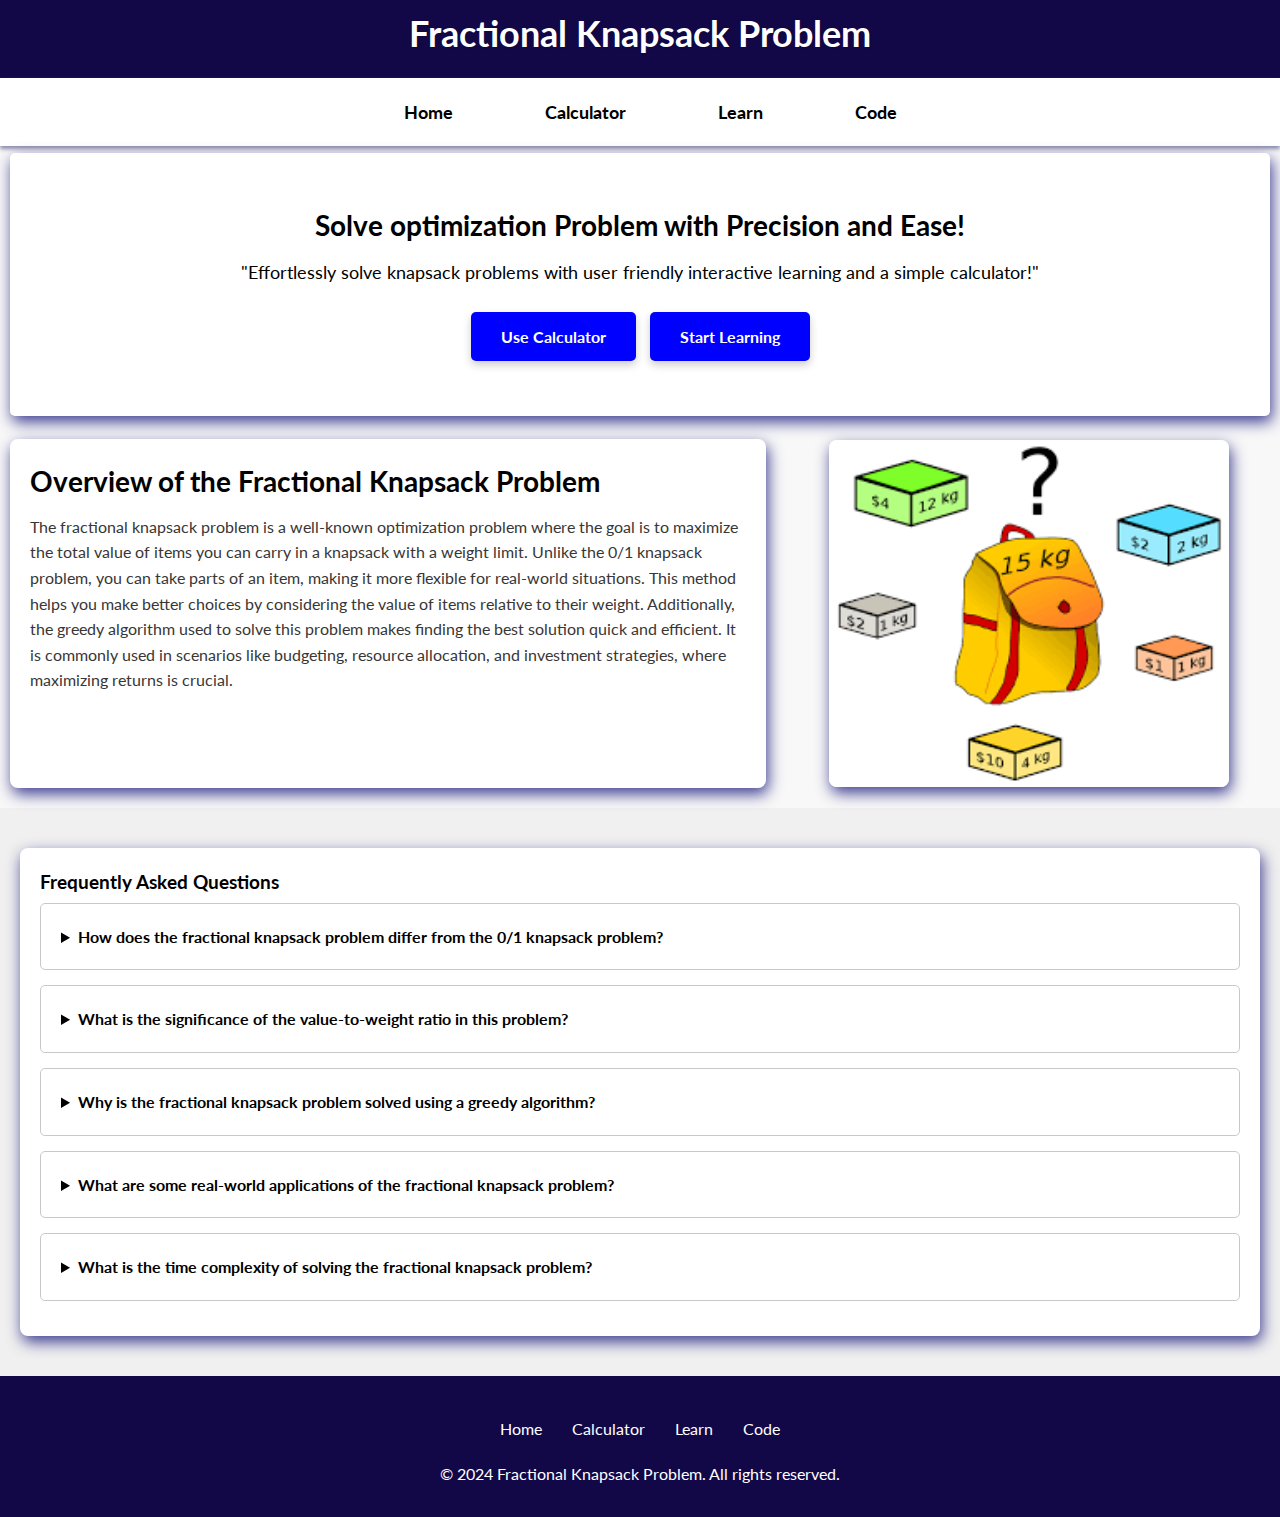
<file: Fractional-Knapsack/index.html>
<!DOCTYPE html>
<html lang="en">

<head>
    <meta charset="UTF-8">
    <meta name="viewport" content="width=device-width, initial-scale=1.0">
    <title>Fractional Knapsack Problem</title>
    <link href="https://fonts.googleapis.com/css2?family=Lato:wght@300;400;700&display=swap" rel="stylesheet">
    <link rel="stylesheet" href="css/index.css" />
</head>

<body>
    <div class="continer">

    </div>
    <section class="title-section" id="home">
        <h1>Fractional Knapsack Problem</h1>
    </section>

    <nav class="navbar">
        <ul class="nav-links">
            <li><a href="#home"><b>Home</b></a></li>
            <li><a href="calculator.html"><b>Calculator</b></a></li>
            <li><a href="learn.html"><b>Learn</b></a></li>
            <li><a href="code.html"><b>Code</b></a></li>
        </ul>
    </nav>

   

    <section class="hero-section">
        <h2>Solve optimization Problem with Precision and Ease!</h2>
        <p>"Effortlessly solve knapsack problems with user friendly interactive learning and a simple calculator!"</p>
        <button class="cta-button" onclick="window.location.href='calculator.html'">Use Calculator</button>
        <button class="cta-button" onclick="window.location.href='learn.html'">Start Learning</button>
    </section>
<section class="info-section">
        <div class="info-container">
            <h2>Overview of the Fractional Knapsack Problem</h2>
            <p>The fractional knapsack problem is a well-known optimization problem where the goal is to maximize the total value of items you can carry in a knapsack with a weight limit. Unlike the 0/1 knapsack problem, you can take parts of an item, making it more flexible for real-world situations. This method helps you make better choices by considering the value of items relative to their weight. Additionally, the greedy algorithm used to solve this problem makes finding the best solution quick and efficient. It is commonly used in scenarios like budgeting, resource allocation, and investment strategies, where maximizing returns is crucial.</p>
        </div>
        <div class="visuals">
            <img src="src/ksp.png" alt="Value-to-Weight Ratio Chart">
        </div>
    </section>

    <section class="faq-section">
        <div class="faq-container">
            <h3>Frequently Asked Questions</h3>
            
            <div class="faq-item">
                <details>
                    <summary>How does the fractional knapsack problem differ from the 0/1 knapsack problem?</summary>
                    <p>The main difference is that in the fractional knapsack problem, you can take fractions of an item, while in the 0/1 knapsack problem, you must take the whole item or leave it.</p>
                </details>
            </div>
            <div class="faq-item">
                <details>
                    <summary>What is the significance of the value-to-weight ratio in this problem?</summary>
                    <p>The value-to-weight ratio helps determine which items to include in the knapsack to maximize value without exceeding the weight limit.</p>
                </details>
            </div>
            <div class="faq-item">
                <details>
                    <summary>Why is the fractional knapsack problem solved using a greedy algorithm?</summary>
                    <p>The greedy algorithm is used because it allows for an efficient solution by always picking the item with the highest value-to-weight ratio first.</p>
                </details>
            </div>
            <div class="faq-item">
                <details>
                    <summary>What are some real-world applications of the fractional knapsack problem?</summary>
                    <p>The Knapsack Problem has several real-life applications, including:</p>
                    <ul>
                        <li><strong>Resource Allocation:</strong> Optimizing the allocation of limited resources (such as bandwidth, CPU time, or memory) to achieve the maximum benefit.</li>
                        <li><strong>Investment Planning:</strong> Selecting the best combination of investment options to maximize returns without exceeding a budget or risk limit.</li>
                        <li><strong>Load Planning:</strong> In logistics, packing items into containers or vehicles while optimizing the                        <li><strong>Load Planning:</strong> In logistics, packing items into containers or vehicles while optimizing the total value of the items that can be transported.</li>
                        <li><strong>Knapsack in Cryptography:</strong> Solving certain types of cryptographic problems related to protecting information through optimization techniques.</li>
                        <li><strong>Knapsack in Economics:</strong> Used in budgeting and cost management to optimize the use of financial resources across various investments or projects.</li>
                    </ul>
                </details>
            </div>
            <div class="faq-item">
                <details>
                    <summary>What is the time complexity of solving the fractional knapsack problem?</summary>
<p>The time complexity is O(n log n) due to the sorting step required to arrange items based on their value-to-weight ratio before selecting them for the knapsack.</p>
                </details>
            </div>
        </div>
    </section>

    <footer>
        <ul class="footer-links">
            <li><a href="#home">Home</a></li>
            <li><a href="calculator.html">Calculator</a></li>
            <li><a href="learn.html">Learn</a></li>
            <li><a href="code.html">Code</a></li>
        </ul>
        <p>&copy; 2024 Fractional Knapsack Problem. All rights reserved.</p>
    </footer>

    <script>
        document.getElementById("read-more").addEventListener("click", function () {
            var moreText = document.getElementById("more-text");
            var initialText = document.getElementById("initial-text");

            if (moreText.style.display === "none") {
                moreText.style.display = "block";
                this.innerHTML = "Read Less";
            } else {
                moreText.style.display = "none";
                this.innerHTML = "Read More...";
            }
        });
    </script>
 </div>
</body>

</html>
</file>
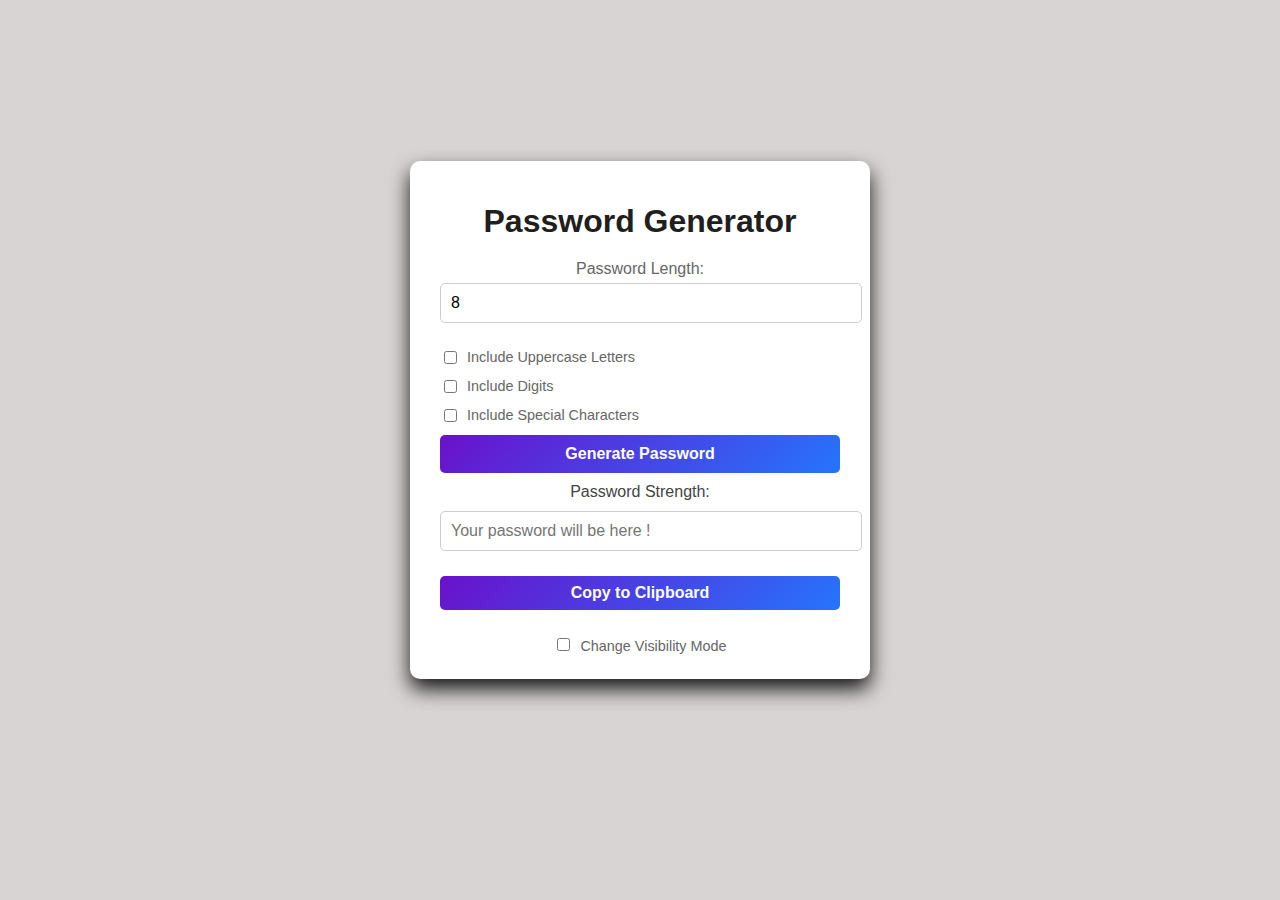
<file: Generator-Password/index.html>
<!DOCTYPE html>
<html lang="en">
<head>
    <meta charset="UTF-8">
    <meta name="viewport" content="width=device-width, initial-scale=1.0">
    <title>Password Generator</title>
    <link rel="stylesheet" href="styles.css">
</head>
<body>
    <div class="container">
        <h1>Password Generator</h1>
        <label for="length">Password Length:</label>
        <input type="number" id="length" min="4" max="32" value="8" required>

        <div class="checkbox-group">
            <label>
                <input type="checkbox" id="uppercase"> Include Uppercase Letters
            </label>
            <label>
                <input type="checkbox" id="digits"> Include Digits
            </label>
            <label>
                <input type="checkbox" id="special"> Include Special Characters
            </label>
        </div>

        <button id="generate">Generate Password</button>

        <div class="result">
            <p id="strength">Password Strength:</p>
            <input type="text" id="password" placeholder="Your password will be here !" readonly>
            <button id="copy">Copy to Clipboard</button>
        </div>

        <div class="dark-mode-toggle">
            <label>
                <input type="checkbox" id="darkMode">Change Visibility Mode
            </label>
        </div>
    </div>
    <script src="pass_script.js">
        
    </script>
</body>
</html>
</file>
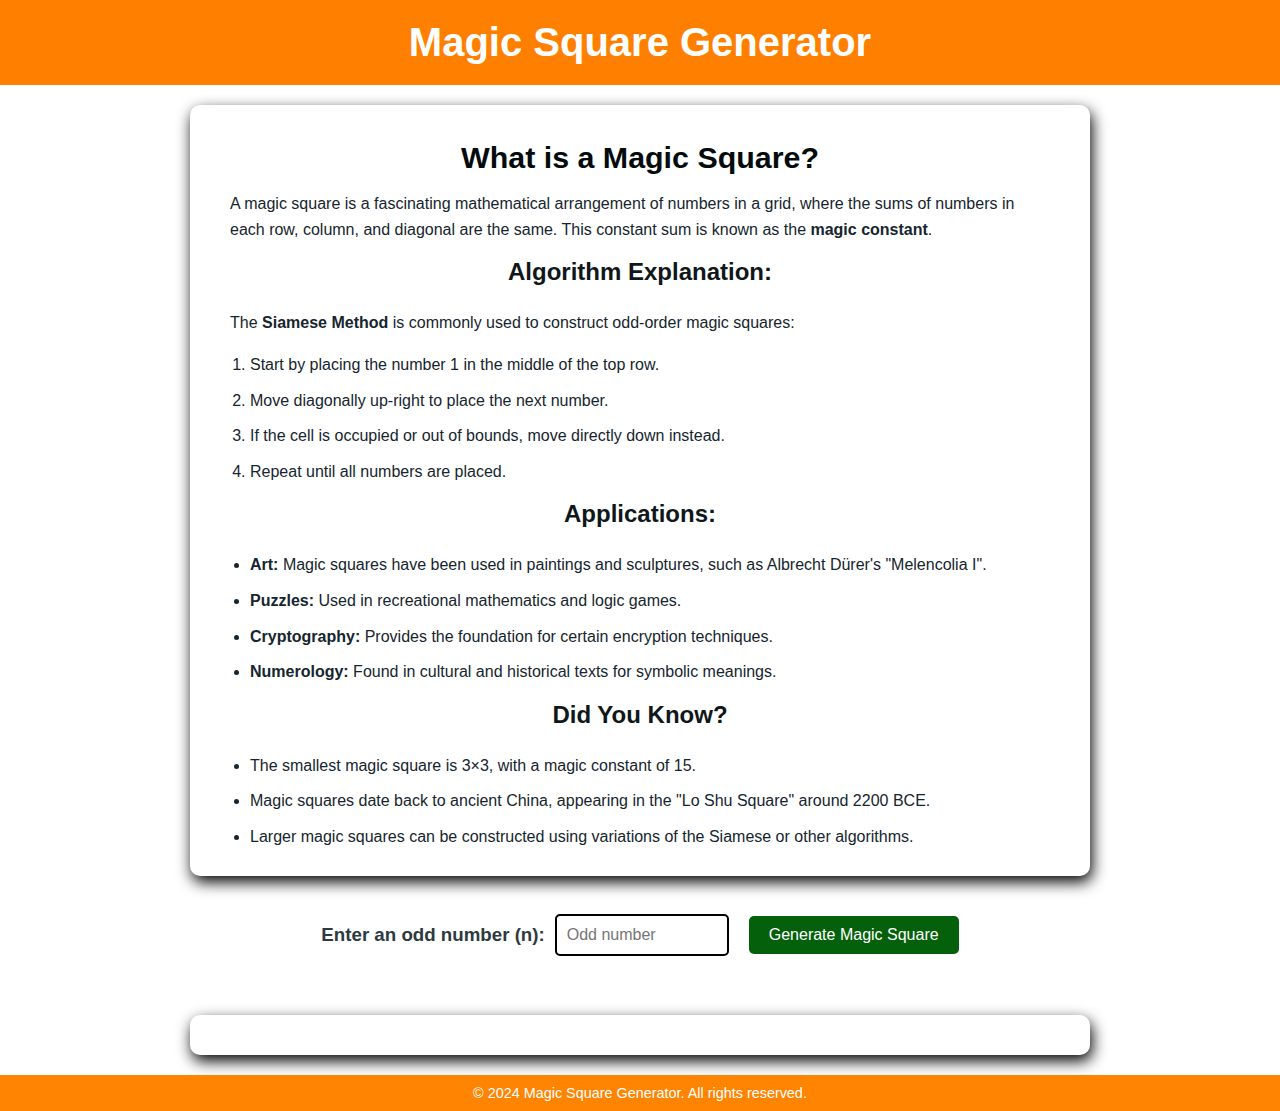
<file: Magic-Square-Generator/index.html>
<!DOCTYPE html>
<html lang="en">
<head>
    <meta charset="UTF-8">
    <meta name="viewport" content="width=device-width, initial-scale=1.0">
    <title>Magic Square Generator</title>
    <link rel="stylesheet" href="styles.css">
</head>
<body>
    <header>
        <h1>Magic Square Generator</h1>
    </header>

    <main>
        <section id="info">
            <h2>What is a Magic Square?</h2>
            <p>
                A magic square is a fascinating mathematical arrangement of numbers in a grid, where the sums of numbers in 
                each row, column, and diagonal are the same. This constant sum is known as the <strong>magic constant</strong>.
            </p>
            
            <h3>Algorithm Explanation:</h3>
            <p>
                The <strong>Siamese Method</strong> is commonly used to construct odd-order magic squares:
                <ol>
                    <li>Start by placing the number 1 in the middle of the top row.</li>
                    <li>Move diagonally up-right to place the next number.</li>
                    <li>If the cell is occupied or out of bounds, move directly down instead.</li>
                    <li>Repeat until all numbers are placed.</li>
                </ol>
            </p>

            <h3>Applications:</h3>
            <ul>
                <li><strong>Art:</strong> Magic squares have been used in paintings and sculptures, such as Albrecht Dürer's "Melencolia I".</li>
                <li><strong>Puzzles:</strong> Used in recreational mathematics and logic games.</li>
                <li><strong>Cryptography:</strong> Provides the foundation for certain encryption techniques.</li>
                <li><strong>Numerology:</strong> Found in cultural and historical texts for symbolic meanings.</li>
            </ul>

            <h3>Did You Know?</h3>
            <ul>
                <li>The smallest magic square is 3×3, with a magic constant of 15.</li>
                <li>Magic squares date back to ancient China, appearing in the "Lo Shu Square" around 2200 BCE.</li>
                <li>Larger magic squares can be constructed using variations of the Siamese or other algorithms.</li>
            </ul>
        </section>

        <section id="input-section">
            <label for="size"><h3>Enter an odd number (n): </h3></label>
            <input type="number" id="size" min="1" step="2" placeholder="Odd number"/><br>
            <button onclick="generateMagicSquare()">Generate Magic Square</button>
        </section>

        <div id="magic-constant-container"></div>
        <div id="magic-square-container"></div>
        <div id="step-by-step"></div>
    </main>

    <footer>
        <p>&copy; 2024 Magic Square Generator. All rights reserved.</p>
    </footer>

    <script src="script.js"></script>
</body>
</html>
</file>
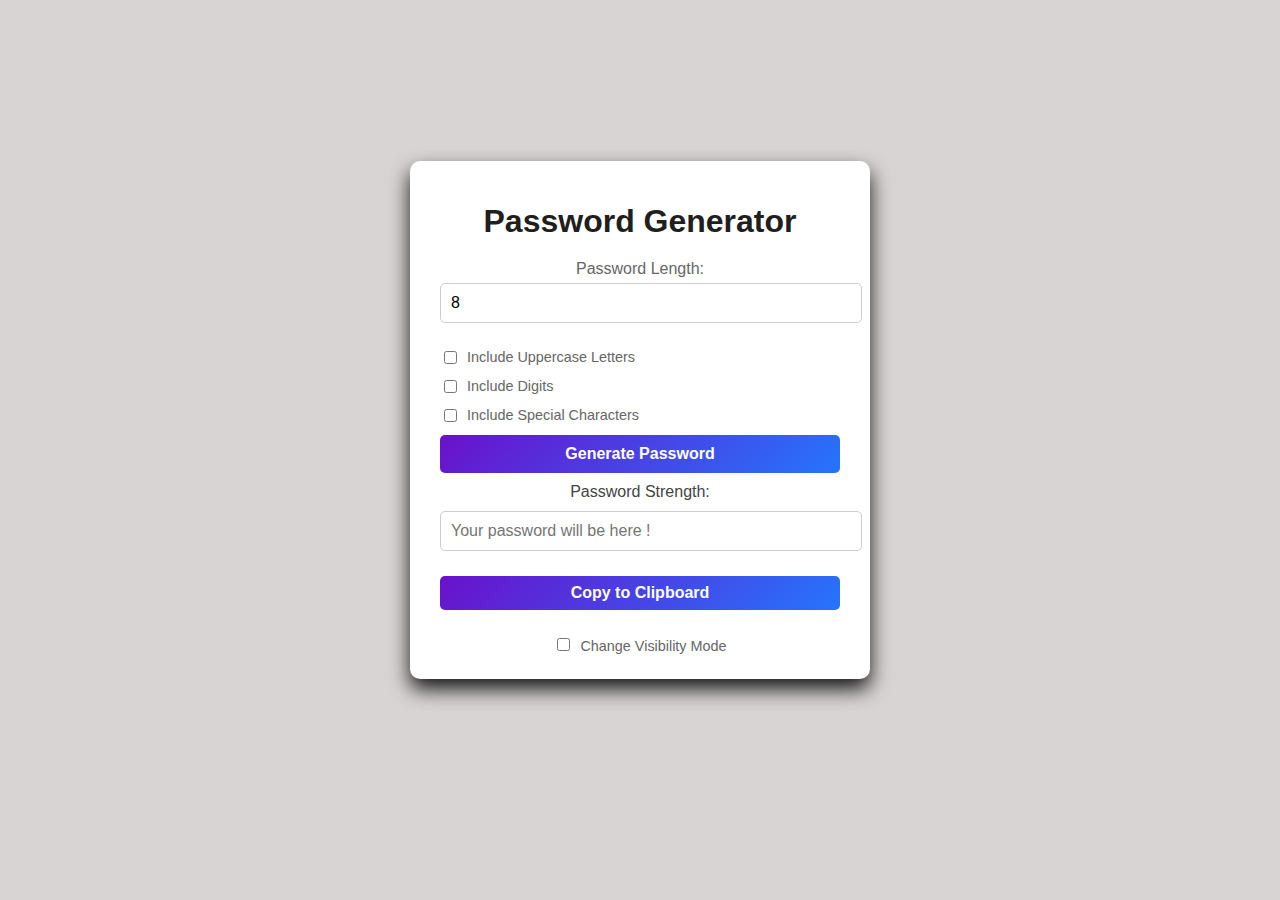
<file: password-generator/index.html>
<!DOCTYPE html>
<html lang="en">
<head>
    <meta charset="UTF-8">
    <meta name="viewport" content="width=device-width, initial-scale=1.0">
    <title>Password Generator</title>
    <link rel="stylesheet" href="style.css">
</head>
<body>
    <div class="container">
        <h1>Password Generator</h1>
        <label for="length">Password Length:</label>
        <input type="number" id="length" min="4" max="32" value="8" required>

        <div class="checkbox-group">
            <label>
                <input type="checkbox" id="uppercase"> Include Uppercase Letters
            </label>
            <label>
                <input type="checkbox" id="digits"> Include Digits
            </label>
            <label>
                <input type="checkbox" id="special"> Include Special Characters
            </label>
        </div>

        <button id="generate">Generate Password</button>

        <div class="result">
            <p id="strength">Password Strength:</p>
            <input type="text" id="password" placeholder="Your password will be here !" readonly>
            <button id="copy">Copy to Clipboard</button>
        </div>

        <div class="dark-mode-toggle">
            <label>
                <input type="checkbox" id="darkMode">Change Visibility Mode
            </label>
        </div>
    </div>
    <script src="script.js">
        
    </script>
</body>
</html>
</file>
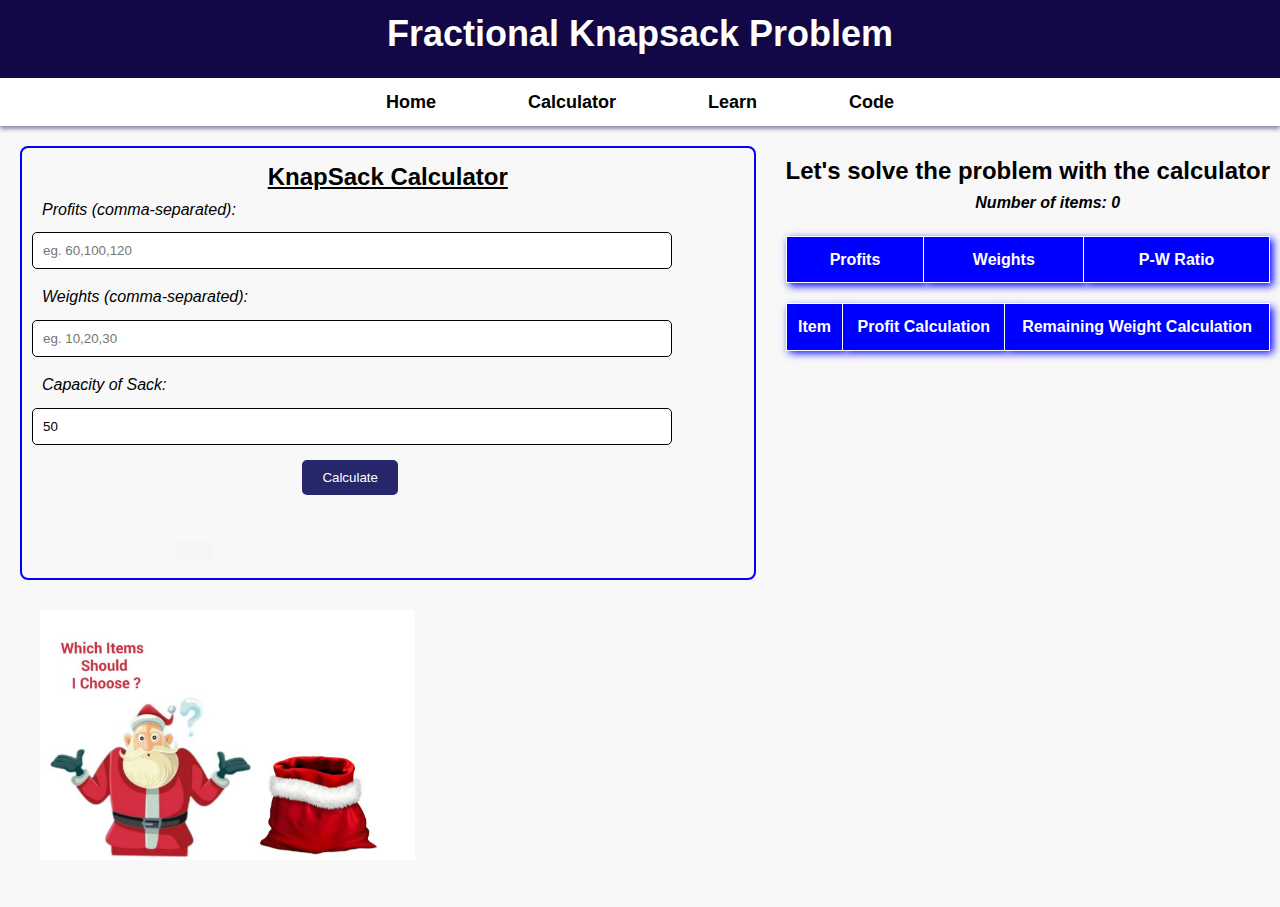
<file: Fractional-Knapsack/calculator.html>
<!DOCTYPE html>
<html lang="en">

<head>
  <meta charset="UTF-8">
  <meta name="viewport" content="width=device-width, initial-scale=1.0">
  <title>KnapSack Calculator</title>
  <link rel="stylesheet" href="css/calculator.css" />
</head>

<body>

  <section class="title-section" id="home">
    <h1>Fractional Knapsack Problem</h1>
  </section>

  <nav class="navbar">
    <ul class="nav-links">
      <li><a href="index.html"><b>Home</b></a></li>
      <li><a href="calculator.html"><b>Calculator</b></a></li>
      <li><a href="learn.html"><b>Learn</b></a></li>
      <li><a href="code.html"><b>Code</b></a></li>
    </ul>
  </nav>
<div class="main">
  <div class="centered">
    <div class="container">
      <h2>KnapSack Calculator</h2>
      <div class="input-section">

        <label for="values">Profits (comma-separated):</label>
        <input class="input" type="text" id="values" placeholder="eg. 60,100,120"><br>
        <label for="weights">Weights (comma-separated):</label>
        <input class="input" type="text" id="weights" placeholder="eg. 10,20,30"><br>
        <label for="capacity">Capacity of Sack:</label>
        <input class="input" type="number" id="capacity" placeholder="eg. 50" value="50"><br>
        <button id="calculate">Calculate</button>
      </div><br>
      <p id="result"><b></b></p>
    </div>
  </div>
  

  <div class="split right" style="overflow:scroll; height:100%;">
    <div class="a">
      <h2><b>Let's solve the problem with the calculator</b></h2>
      <center><p id="itemCount"><b><i>Number of items: 0</i></b></p></center>
      <table id="resultTable">
        <thead>
          <tr>
            <th>Profits</th>
            <th>Weights</th>
            <th>P-W Ratio</th>
          </tr>
        </thead>
        <tbody>

        </tbody>
      </table>
      <p id="ratioContainer"></p>
      <table id="detailedTable">
        <thead>
          <tr>
            <th>Item</th>
            <th>Profit Calculation</th>
            <th>Remaining Weight Calculation</th>
          </tr>
        </thead>

        <tbody>
          
        </tbody>
      </table>

    </div>

  </div>
  
</div>
  <div class="sack-container">
    <div class="sack">
     
    </div>
    <img src="src/ss.jpg" alt="Image">
  </div>

  


  <script src="js/script.js"></script>
  
</body>

</html>
</file>
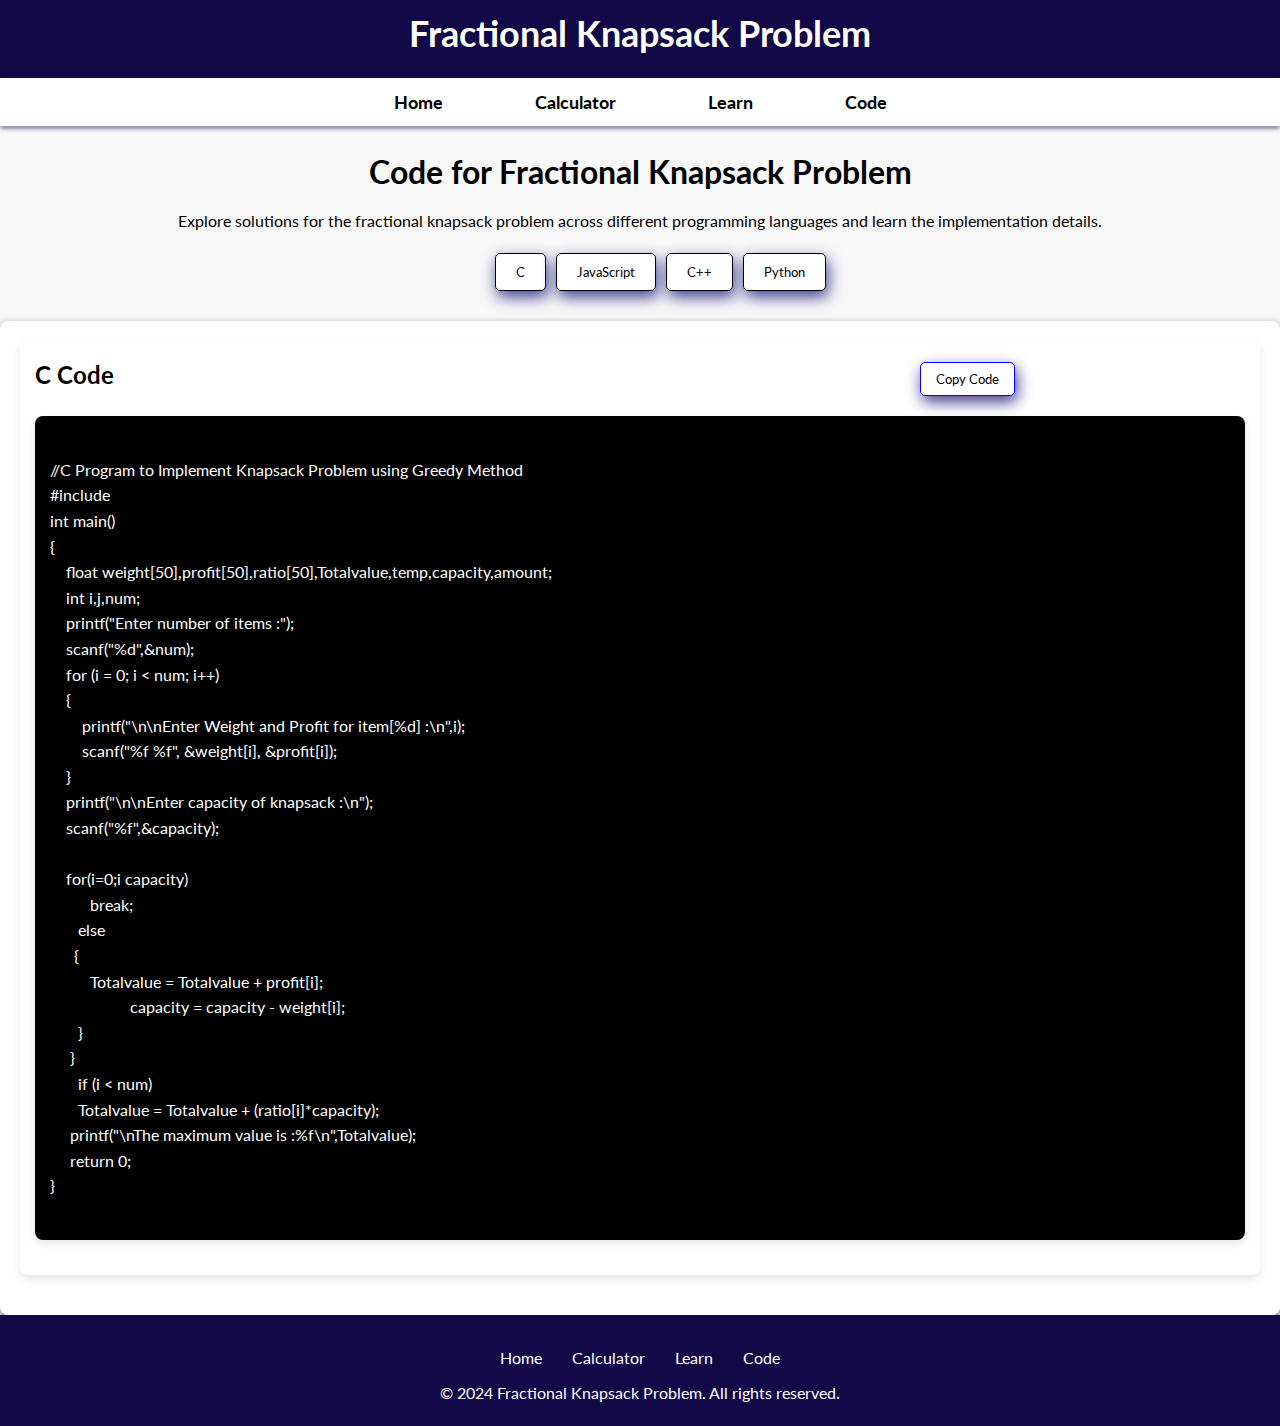
<file: Fractional-Knapsack/code.html>
<!DOCTYPE html>
<html lang="en">

<head>
    <meta charset="UTF-8">
    <meta name="viewport" content="width=device-width, initial-scale=1.0">
    <title>Fractional Knapsack Problem</title>
    <link href="https://fonts.googleapis.com/css2?family=Lato:wght@300;400;700&display=swap" rel="stylesheet">
    <link rel="stylesheet" href="css/code.css">
    </head>
    <body>
    </div>
    <section class="title-section" id="home">
        <h1>Fractional Knapsack Problem</h1>
    </section>
    

    <nav class="navbar">
        <ul class="nav-links">
            <li><a href="index.html"><b>Home</b></a></li>
            <li><a href="calculator.html"><b>Calculator</b></a></li>
            <li><a href="learn.html"><b>Learn</b></a></li>
            <li><a href="#code"><b>Code</b></a></li>
        </ul>
    </nav>

    <div class="header">
        <h1>Code for Fractional Knapsack Problem</h1>
        <p>Explore solutions for the fractional knapsack problem across different programming languages and learn the implementation details.</p>
    </div>

    <section class="language-select">
        <button onclick="showCode('c')">C</button>
        <button onclick="showCode('js')">JavaScript</button>
        <button onclick="showCode('cpp')">C++</button>
        <button onclick="showCode('py')">Python</button>
    </section>

    <div id="c" class="code-container">
        <div class="code-box">
            <h2>C Code 
            <button class="copy-btn" onclick="copyCode('c-code')">Copy Code</button></h2>
            <pre><code id="c-code" class="language-c">
//C Program to Implement Knapsack Problem using Greedy Method
#include<stdio.h>
int main()
{
    float weight[50],profit[50],ratio[50],Totalvalue,temp,capacity,amount;
    int i,j,num;
    printf("Enter number of items :");
    scanf("%d",&num);   
    for (i = 0; i < num; i++)
    {
        printf("\n\nEnter Weight and Profit for item[%d] :\n",i);
        scanf("%f %f", &weight[i], &profit[i]);
    } 
    printf("\n\nEnter capacity of knapsack :\n");
    scanf("%f",&capacity);
     
    for(i=0;i<num;i++)
        ratio[i]=profit[i]/weight[i];
         
    for (i = 0; i < num; i++) 
    {
	for (j = i + 1; j < num; j++) 
    {
		if (ratio[i] < ratio[j]) 
        {
            temp = ratio[j];
            ratio[j] = ratio[i];
            ratio[i] = temp;
 
            temp = weight[j];
            weight[j] = weight[i];
            weight[i] = temp;
 
            temp = profit[j];
            profit[j] = profit[i];
            profit[i] = temp;
        }
	}
	}
    
     printf("\nKnapsack Problem using Greedy Method :\n");
     for (i = 0; i < num; i++) 
     {
      if (weight[i] > capacity)
          break;
       else 
      {
          Totalvalue = Totalvalue + profit[i];
                    capacity = capacity - weight[i];
       }
     } 
       if (i < num)
       Totalvalue = Totalvalue + (ratio[i]*capacity);
     printf("\nThe maximum value is :%f\n",Totalvalue);     
     return 0;
}
            </code></pre>
        </div>
    </div>

    <div id="js" class="code-container">
        <div class="code-box">
            <h2>JavaScript Code <button class="copy-btn" onclick="copyCode('js-code')">Copy Code</button></h2>
            <pre><code id="js-code" class="language-javascript">
function knapsack(weights, values, capacity) {
let n = weights.length;
let dp = Array(n+1).fill().map(() => Array(capacity+1).fill(0));

for (let i = 0; i <= n; i++) {
    for (let w = 0; w <= capacity; w++) {
        if (i == 0 || w == 0) {
            dp[i][w] = 0;
        } else if (weights[i-1] <= w) {
            dp[i][w] = Math.max(values[i-1] + dp[i-1][w - weights[i-1]], dp[i-1][w]);
        } else {
            dp[i][w] = dp[i-1][w];
        }
    }
}

return dp[n][capacity];
}

let weights = [1, 2, 3, 8, 7, 4];
let values = [20, 5, 10, 40, 15, 25];
let capacity = 10;
console.log(knapsack(weights, values, capacity));
            </code></pre>
        </div>
    </div>

    <div id="cpp" class="code-container">
        <div class="code-box">
            <h2>C++ Code <button class="copy-btn" onclick="copyCode('cpp-code')">Copy Code</button></h2>
            <pre><code id="cpp-code" class="language-cpp">
                // C++ program to solve fractional 
                // Knapsack Problem 
                #include <bits/stdc++.h> 
                
                using namespace std; 
                
                // Structure for an item which stores 
                // weight & corresponding value of Item 
                struct Item { 
                    int value, weight; 
                
                    // Constructor 
                    Item(int value, int weight) 
                        : value(value), weight(weight) 
                    { 
                    } 
                }; 
                
                // Comparison function to sort Item 
                // according to val/weight ratio 
                bool cmp(struct Item a, struct Item b) 
                { 
                    double r1 = (double)a.value / a.weight; 
                    double r2 = (double)b.value / b.weight; 
                    return r1 > r2; 
                } 
                
                // Main greedy function to solve problem 
                double fractionalKnapsack(struct Item arr[], 
                                        int N, int size) 
                { 
                    // Sort Item on basis of ratio 
                    sort(arr, arr + size, cmp); 
                
                    // Current weight in knapsack 
                    int curWeight = 0; 
                
                    // Result (value in Knapsack) 
                    double finalvalue = 0.0; 
                
                    // Looping through all Items 
                    for (int i = 0; i < size; i++) { 
                
                        // If adding Item won't overflow, 
                        // add it completely 
                        if (curWeight + arr[i].weight <= N) { 
                            curWeight += arr[i].weight; 
                            finalvalue += arr[i].value; 
                        } 
                
                        // If we can't add current Item, 
                        // add fractional part of it 
                        else { 
                            int remain = N - curWeight; 
                            finalvalue += arr[i].value 
                                        * ((double)remain 
                                            / arr[i].weight); 
                
                            break; 
                        } 
                    } 
                
                    // Returning final value 
                    return finalvalue; 
                } 
                
                // Driver Code 
                int main() 
                { 
                    // Weight of knapsack 
                    int N = 60; 
                
                    // Given weights and values as a pairs 
                    Item arr[] = { { 100, 10 }, 
                                { 280, 40 }, 
                                { 120, 20 }, 
                                { 120, 24 } }; 
                
                    int size = sizeof(arr) / sizeof(arr[0]); 
                
                    // Function Call 
                    cout << "Maximum profit earned = "
                        << fractionalKnapsack(arr, N, size); 
                    return 0; 
                }
                
            </code></pre>
        </div>
    </div>


    <div id="py" class="code-container">
        <div class="code-box">
            <h2>Python Code 
            <button class="copy-btn" onclick="copyCode('py-code')">Copy Code</button></h2>
            <pre><code id="py-code" class="language-py">
                class Item:
    def __init__(self, value, weight):
        self.value = value
        self.weight = weight
        self.ratio = value / weight  # Value-to-weight ratio

def fractional_knapsack(capacity, items):
    # Sort items by value-to-weight ratio in descending order
    items.sort(key=lambda x: x.ratio, reverse=True)

    total_value = 0.0  # Total value accumulated in the knapsack

    for item in items:
        if capacity <= 0:  # If the knapsack is full, break out of the loop
            break

        if item.weight <= capacity:
            # If the item can be fully added to the knapsack
            total_value += item.value
            capacity -= item.weight
        else:
            # If the item can't be fully added, take the fraction
            total_value += item.ratio * capacity
            capacity = 0  # The knapsack is now full

    return total_value

# Example usage
if __name__ == "__main__":
    # Define the items (value, weight)
    items = [Item(60, 10), Item(100, 20), Item(120, 30)]
    capacity = 50  # Maximum weight capacity of the knapsack

    max_value = fractional_knapsack(capacity, items)
    print(f"Maximum value in the knapsack: {max_value}")
            </code></pre>
        </div>
    </div>

</div>

<script>
    
    function showCode(language) {
        const containers = document.querySelectorAll('.code-container');
        containers.forEach(function(container) {
            container.style.display = 'none';
        });
        document.getElementById(language).style.display = 'block';
    }

    window.onload = function() {
        showCode('c');
    };

    function copyCode(id) {
        var codeElement = document.getElementById(id).textContent;
        navigator.clipboard.writeText(codeElement).then(function() {
            alert('Code copied to clipboard!');
        }).catch(function(err) {
            alert('Failed to copy code: ', err);
        });
    }
</script>

    <footer>
        <ul class="footer-links">
            <li><a href="index.html">Home</a></li>
            <li><a href="calculator.html">Calculator</a></li>
            <li><a href="learn.html">Learn</a></li>
            <li><a href="#code">Code</a></li>
        </ul>
        <p>&copy; 2024 Fractional Knapsack Problem. All rights reserved.</p>
    </footer>

    </body>
    </html>
</file>
<file: Fractional-Knapsack/css/index.css>
* {
    margin: 0;
    padding: 0;
    box-sizing: border-box;
    font-family: 'Lato', sans-serif;
}

body {
    background-color: #f8f8f8;
    line-height: 1.6;
}

.title-section {
    text-align: center;
    color: azure;
    background-color: rgb(18, 8, 72);
    padding: 5px 0;
}

.title-section h1 {
    font-size: 36px;
    margin-bottom: 10px;
    color: rgb(255, 255, 255);
    text-shadow: 1px 1px 2px rgba(0, 0, 0, 0.15);
   
}

.navbar {
    display: flex;
    justify-content: center;
    padding: 10px 0;
    box-shadow: 0px 3px 4px rgb(139, 139, 172);
    background-color: white;
}

.nav-links {
    list-style: none;
    display: flex;
    justify-content: center;
    align-items: center;
}

.nav-links li {
    margin: 0 30px;
    position: relative;
}

.nav-links a {
    text-decoration: none;
    color: black;
    font-size: 18px;
    padding: 8px 16px;
    position: relative;
    z-index: 1;
}

.nav-links a::after {
    content: '';
    position: absolute;
    bottom: -1px;
    left: 0;
    width: 0;
    height: 3px;
    background-color: blue;
    transition: width 0.6s ease;
    z-index: -1;
}

.nav-links a:hover::after {
    width: 100%;
}

.hero-section {
    margin:3px 10px 3px 10px;
    margin-top: 7px;
    text-align: center;
    padding: 50px 20px;
    background: white;
    box-shadow: 2px 6px 15px rgb(62, 62, 145);
    border-radius: 5px;
    
}

.hero-section h2 {
    font-size: 28px;
    margin-bottom: 10px;
}

.hero-section p {
    font-size: 18px;
    margin-bottom: 20px;
}

.cta-button {
    background-color: blue;
    color: white;
    padding: 15px 30px;
    border: none;
    border-radius: 5px;
    cursor: pointer;
    margin: 5px;
    transition: background-color 0.3s, transform 0.2s, color 0.3s;
    font-size: 16px;
    font-weight: bold;
    box-shadow: 0 4px 8px rgba(0, 0, 0, 0.2);
}

.cta-button:hover {
    background-color: rgb(85, 206, 81);
    color: beige;
    transform: translateY(-3px);
}
.info-section {
    display: flex;
    justify-content: space-between;
    padding: 20px 10px;

}

.info-container {
    width: 60%;
    background: white;
    padding: 20px;
    border-radius: 8px;
    box-shadow: 2px 6px 15px rgb(62, 62, 145);
}
.info-container h2 {
    font-size: 28px;
    font-weight: bold;
    color: #020202;
    margin-bottom: 10px;
}

.info-container p {
    font-size: 16px;
    line-height: 1.6;
    color: #383636;
}

.visuals {
    width: 35%;
    display: flex;
    flex-direction: column;
    align-items: flex-start;
}

.visuals img {

    width: 100%;
    max-width: 400px;
    margin: 1px 0;
    border-radius: 8px;
    box-shadow: 2px 6px 15px rgb(62, 62, 145);
}
.faq-section {
    padding: 40px 20px;
    background-color: rgb(240, 240, 240);
}

.faq-container {
    background: white;
    padding: 20px;
    border-radius: 8px;
    box-shadow: 2px 6px 15px rgb(62, 62, 145);
    max-width: 1800px;
    margin-top: none;
}

.faq-item {
    margin-bottom: 15px;
}

details {
    border: 1px solid rgb(200, 200, 200);
    border-radius: 5px;
    padding: 10px;
    transition: background-color 0.3s ease;
}

summary {
    cursor: pointer;
    font-weight: bold;
    padding: 10px;
    outline: none;
}

summary:hover {
    background-color: rgb(230, 230, 230);
}

details[open] {
    background-color: rgb(245, 245, 245);
}

.faq-container h3
{
    
    margin-bottom: 5px;
}
p {
    margin: 10px 0;
}

ul {
    margin: 10px 0;
    padding-left: 20px;
}

li {
    margin-bottom: 5px;
}

footer {
    background-color: rgb(18, 8, 72);
    color: white;
    text-align: center;
    padding: 20px 0;
    position: relative;
    bottom: 0;
    width: 100%;
}

footer .footer-links {
    list-style: none;
    display: flex;
    justify-content: center;
    padding: 10px 0;
}

footer .footer-links li {
    margin: 0 15px;
}

footer .footer-links a {
    color: white;
    text-decoration: none;
}

footer .footer-links a:hover {
    text-decoration: underline;
}


@media (max-width: 768px) {
.navbar {
flex-direction: column;
}

.nav-links {
flex-direction: column;
}

.nav-links li {
margin: 10px 0;
}

.info-section {
flex-direction: column;
}

.info-container {
width: 95%;
}

.visuals {
width: 95%;
}

.faq-container {
width: 95%;
}
}

@media (max-width: 480px) {
.title-section h1 {
font-size: 28px;
}

.hero-section h2 {
font-size: 24px;
}

.hero-section p {
font-size: 16px;
}

.cta-button {
padding: 10px 20px;
font-size: 14px;
}

.info-container h2 {
font-size: 24px;
}

.info-container p {
font-size: 14px;
}
.visuals {
width: 95%; 
}

.visuals img {
margin-top: 10px;
max-width: 100%; 
}

.faq-container h3 {
font-size: 20px;
}
footer .footer-links {
flex-direction: column; 
}

footer .footer-links li {
margin: 5px 0; 
}
}
</file>
<file: Generator-Password/styles.css>
body {
    background-color: rgb(216, 212, 212);
    font-family: 'Arial', sans-serif;
    color: #333;
    display: flex;
    justify-content: center;
    align-items: center;
    height: 90vh;
    margin: 0;
}

body.dark-mode {
    background: linear-gradient(135deg, #1f1c47, #3b3a59);
    color: #f0f0f0;
}

.container {
    margin-top: 30px;
    background-color: #ffffff;
    border-radius: 10px;
    padding: 20px 30px;
    box-shadow: 0 10px 20px rgba(0, 0, 0, 0.9);
    width: 100%;
    max-width: 400px;
    text-align: center;
}

body.dark-mode .container {
    background-color: #2a2a40;
}

h1 {
    margin-bottom: 20px;
    font-size: 2em;
    color: #211e1e;
}

body.dark-mode h1 {
    color: #f0f0f0;
}

label {
    display: block;
    margin: 10px 0 5px;
    font-size: 1em;
    color: #666;
}

body.dark-mode label {
    color: #ddd;
}

input[type="number"],
input[type="text"] {
    width: 100%;
    padding: 10px;
    margin-bottom: 15px;
    border: 1px solid #ccc;
    border-radius: 5px;
    font-size: 1em;
}

body.dark-mode input[type="number"],
body.dark-mode input[type="text"] {
    background-color: #3a3a50;
    border-color: #555;
    color: #fff;
}

.checkbox-group label {
    display: flex;
    align-items: center;
    font-size: 0.9em;
    margin-bottom: 10px;
    cursor: pointer;
}

.checkbox-group input {
    margin-right: 10px;
}

button {
    width: 100%;
    padding: 10px;
    border: none;
    border-radius: 5px;
    font-size: 1em;
    font-weight: bold;
    color: #fff;
    background: linear-gradient(135deg, #6a11cb, #2575fc);
    cursor: pointer;
    transition: background 0.3s ease, transform 0.2s ease;
}

button:hover {
    background: linear-gradient(135deg, #5b0fb7, #1d68e8);
    transform: translateY(-3px);
}

body.dark .dark-mode button {
    background: linear-gradient(135deg, #4433aa, #2a5e9e);
}

body.dark-mode button:hover {
    background: linear-gradient(135deg, #392e9a, #245482);
}

.result p {
    margin: 10px 0;
    font-size: 1em;
    color: #444;
}
body.dark-mode .result p
{
     color: #ddd;
}
.result p.strong {
    color: green;
    animation: pulse 1s infinite;
}

.result p.medium {
    color: orange;
    animation: pulse 1s infinite;
}

.result p.weak {
    color: red;
    animation: pulse 1s infinite;
}

.result button {
    margin-top: 10px;
    background-color: #333;
    color: #fff;
    border: none;
    padding: 8px 15px;
    border-radius: 5px;
    cursor: pointer;
    transition: background 0.3s ease;
}

.result button:hover {
    background-color: #555;
}

body.dark-mode .result button {
    background-color: #555;
}

body.dark-mode .result button:hover {
    background-color: #777;
}

.dark-mode-toggle {
    display: flex;
    justify-content: center;
    margin-top: 15px;
}

.dark-mode-toggle label {

    font-size: 0.9em;
    cursor: pointer;
}


.dark-mode-toggle input {
    margin-right: 10px;
}

@keyframes pulse { 
    0% { transform: scale(1); } 
    50% { transform: scale(1.05); } 
    100% { transform: scale(1); } 
}

@media (max-width: 480px) {
    .container {
        padding: 15px 20px;
    }

    h1 {
        font-size: 1.5em;
    }

    button {
        font-size: 0.9em;
    }
}
</file>
<file: Magic-Square-Generator/styles.css>
body {
    font-family: 'Arial', sans-serif;
    margin: 0;
    padding: 0;
    background-color: #ffffff;
    color: #2d3a3f;
    display: flex;
    flex-direction: column;
    min-height: 100vh;
}

header {
    background-color: #ff8000;
    color: #ffffff;
    padding: 20px 0;
    text-align: center;
}

header h1 {
    margin: 0;
    font-size: 2.5rem;
}

main {
    padding: 20px;
    flex-grow: 1;
    max-width: 900px;
    margin: 0 auto;
}

#info {
    background-color: #ffffff;
    padding: 10px 40px;
    border-radius: 10px;
    box-shadow: 2px 6px 15px rgb(0, 0, 1);
    margin-bottom: 30px;
}

#info h2 {
    color: #030b0c;
    font-size: 1.9rem;
    margin-bottom: 10px;
    text-align: center;
}

#info h3 {
    color: #10171a;
    text-align: center;
    margin-top: 15px;
    font-size: 1.5rem;
}

#info p, #info ul li, #info ol li {
    font-size: 1rem;
    line-height: 1.6;
    color: #16252e;
}

#info ul, #info ol {
    padding-left: 20px;
}

#info ul li, #info ol li {
    margin-bottom: 10px;
}

#input-section {
    display: flex;
    flex-wrap: wrap;
    align-items: center;
    justify-content: center;
    gap: 10px;
    margin-top: 20px;
}

#input-section size {
   color: #000000;
}

input[type="number"] {
    padding: 10px;
    font-size: 1rem;
    width: 150px;
    border: 2px solid #000000;
    border-radius: 5px;
    transition: all 0.3s ease;
}

input[type="number"]:focus {
    border-color: #ff8401;
    outline: none;
}

button {
  text-align: center;
    padding: 10px 20px;
    font-size: 1rem;
    background-color: #04600b;
    color: #ffffff;
    border: none;
    border-radius: 5px;
    cursor: pointer;
    transition: background-color 0.3s;
}

button:hover {
    background-color: #3d9109;
}

#magic-constant-container {
    font-size: 1.5rem;
    font-weight: bold;
    margin-top: 20px;
    color: #ff7b00; 
    text-align: center;
}

#magic-square-container {
    display: grid;
    gap: 5px;
    justify-content: center;
    margin-top: 20px;
}

.square {
    width: 60px;
    height: 60px;
    display: flex;
    justify-content: center;
    align-items: center;
    border: 2px solid #0c7600;
    background-color: #ffffff;
    font-size: 1.5rem;
    font-weight: bold;
    color: #000000;
    border-radius: 8px;
    opacity: 0;
    transform: scale(0.8);
    transition: transform 0.5s ease, opacity 0.5s ease;
}

.square.visible {
    opacity: 1;
    transform: scale(1);
}

#step-by-step {
    margin-top: 30px;
    color: #ff7b00;
    background-color: #ffffff;
    padding: 20px;
    border-radius: 10px;
    box-shadow: 2px 6px 15px rgb(0, 0, 1);
}

#step-by-step h3 {
    display: flex;
    justify-content: center;
    align-items: center;
    color: ff7b00;
    margin-bottom: 15px;
}

#step-by-step ul {
    list-style-type: disc;
    padding-left: 20px;
}

#step-by-step ul li {
    margin-bottom: 10px;
    font-size: 1rem;
    color: #152027;
}

footer {
    background-color: #ff8401;
    color: #ffffff;
    padding: 10px 0;
    text-align: center;
}

footer p {
    margin: 0;
    font-size: 0.9rem;
}
</file>
<file: password-generator/style.css>
body {
    background-color: rgb(216, 212, 212);
    font-family: 'Arial', sans-serif;
    color: #333;
    display: flex;
    justify-content: center;
    align-items: center;
    height: 90vh;
    margin: 0;
}

body.dark-mode {
    background: linear-gradient(135deg, #1f1c47, #3b3a59);
    color: #f0f0f0;
}

.container {
    margin-top: 30px;
    background-color: #ffffff;
    border-radius: 10px;
    padding: 20px 30px;
    box-shadow: 0 10px 20px rgba(0, 0, 0, 0.9);
    width: 100%;
    max-width: 400px;
    text-align: center;
}

body.dark-mode .container {
    background-color: #2a2a40;
}

h1 {
    margin-bottom: 20px;
    font-size: 2em;
    color: #211e1e;
}

body.dark-mode h1 {
    color: #f0f0f0;
}

label {
    display: block;
    margin: 10px 0 5px;
    font-size: 1em;
    color: #666;
}

body.dark-mode label {
    color: #ddd;
}

input[type="number"],
input[type="text"] {
    width: 100%;
    padding: 10px;
    margin-bottom: 15px;
    border: 1px solid #ccc;
    border-radius: 5px;
    font-size: 1em;
}

body.dark-mode input[type="number"],
body.dark-mode input[type="text"] {
    background-color: #3a3a50;
    border-color: #555;
    color: #fff;
}

.checkbox-group label {
    display: flex;
    align-items: center;
    font-size: 0.9em;
    margin-bottom: 10px;
    cursor: pointer;
}

.checkbox-group input {
    margin-right: 10px;
}

button {
    width: 100%;
    padding: 10px;
    border: none;
    border-radius: 5px;
    font-size: 1em;
    font-weight: bold;
    color: #fff;
    background: linear-gradient(135deg, #6a11cb, #2575fc);
    cursor: pointer;
    transition: background 0.3s ease, transform 0.2s ease;
}

button:hover {
    background: linear-gradient(135deg, #5b0fb7, #1d68e8);
    transform: translateY(-3px);
}

body.dark .dark-mode button {
    background: linear-gradient(135deg, #4433aa, #2a5e9e);
}

body.dark-mode button:hover {
    background: linear-gradient(135deg, #392e9a, #245482);
}

.result p {
    margin: 10px 0;
    font-size: 1em;
    color: #444;
}
body.dark-mode .result p
{
     color: #ddd;
}
.result p.strong {
    color: green;
    animation: pulse 1s infinite;
}

.result p.medium {
    color: orange;
    animation: pulse 1s infinite;
}

.result p.weak {
    color: red;
    animation: pulse 1s infinite;
}

.result button {
    margin-top: 10px;
    background-color: #333;
    color: #fff;
    border: none;
    padding: 8px 15px;
    border-radius: 5px;
    cursor: pointer;
    transition: background 0.3s ease;
}

.result button:hover {
    background-color: #555;
}

body.dark-mode .result button {
    background-color: #555;
}

body.dark-mode .result button:hover {
    background-color: #777;
}

.dark-mode-toggle {
    display: flex;
    justify-content: center;
    margin-top: 15px;
}

.dark-mode-toggle label {

    font-size: 0.9em;
    cursor: pointer;
}


.dark-mode-toggle input {
    margin-right: 10px;
}

@keyframes pulse { 
    0% { transform: scale(1); } 
    50% { transform: scale(1.05); } 
    100% { transform: scale(1); } 
}

@media (max-width: 480px) {
    .container {
        padding: 15px 20px;
    }

    h1 {
        font-size: 1.5em;
    }

    button {
        font-size: 0.9em;
    }
}
</file>
<file: Fractional-Knapsack/css/calculator.css>
* {
    margin: 0;
    padding: 0;
    box-sizing: border-box;
    font-family: 'Lato', sans-serif;
}

body {
    background-color: #f8f8f8;
    line-height: 1.6;
}

.title-section {
    text-align: center;
    color: azure;
    background-color: rgb(18, 8, 72);
    padding: 5px 0;
}

.title-section h1 {
    font-size: 36px;
    margin-bottom: 10px;
    color: rgb(255, 255, 255);
    text-shadow: 1px 1px 2px rgba(0, 0, 0, 0.15);
}

.navbar {
    display: flex;
    justify-content: center;
    padding: 10px 0;
    box-shadow: 0px 3px 4px rgb(139, 139, 172);
    background-color: white;
}

.nav-links {
    list-style: none;
    display: flex;
    justify-content: center;
    align-items: center;
}

.nav-links li {
    margin: 0 30px;
    position: relative;
}

.nav-links a {
    text-decoration: none;
    color: black;
    font-size: 18px;
    padding: 8px 16px;
    position: relative;
    z-index: 1;
}

.nav-links a::after {
    content: '';
    position: absolute;
    bottom: -1px;
    left: 0;
    width: 0;
    height: 3px;
    background-color: blue;
    transition: width 0.6s ease;
    z-index: -1;
}

.nav-links a:hover::after {
    width: 100%;
}

.main {
    display: flex;
    flex-direction: row;
    flex-wrap: wrap; 
}

.centered {
    margin: 20px; 
    position: relative; 
    border-radius: 8px;
    border: 2px solid blue;
    padding: 10px;
    display: flex;
    flex-direction: column;
    flex: 1; 
    min-width: 300px; 
}
.container h2{
  display: flex;
  justify-content: center;
  text-decoration: underline;
}
.a {
    padding: 0%;
    margin-top: 5%;
    margin-left: 10px;
    margin-right: 10px;
}

.input-section label {
    display: block;
    text-align: left;
    padding-left: 10px;
    margin-bottom: 5px;
    color: black;
    font-style: italic;
}

.input {
    padding: 10px;
    width: 90%;
    margin-top: 5px;
    margin-bottom: 15px;
    border: 1px solid black;
    border-radius: 5px;
    background-color: white;
    color: black;
}

input:focus {
    border-color: rgb(11, 11, 197);
    outline: none;
    box-shadow: 0 0 5px rgb(70, 70, 141);
}

button {
 
    padding: 10px 20px;
    background-color: rgb(38, 38, 107);
    color: white;
    margin-left: 38%;
    border: none;
    border-radius: 5px;
    cursor: pointer;
    transition: background-color 0.3s ease, transform 0.3s ease;
    
}

button:hover {
    background-color: blue;
    transform: scale(1.05);
}

table {
    width: 100%;
    margin: 20px 0;
    border-collapse: collapse;
    border: 1px solid black;
}

table th, table td {
    border: 1px solid white;
    box-shadow: 3px 3px 8px blue;
    padding: 10px;
    text-align: center;
}

table th {
    background-color: blue;
    color: white;
}

table tbody tr:nth-child(even) {
    background-color: lightblue;
}

table tbody tr:nth-child(odd) {
    background-color: white;
}

#ratioContainer {
    font-weight: bold;
    margin-top: 10px;
    color: black;
}

.sack-container {
    top: -40px;
    position: relative;
}

#result {
  margin-top: 20px;
  text-align: center;
  font-size: 20px;
  font-weight: bold;
  color: #aa0000;
  background-color: #f1f8ff;
  
  background-color:rgb(246, 246, 246);
  margin-left: 20%;;
  border-radius: 8px;
  padding: 10px 20px;
 
  display: inline-block;
}
#result::after
{
border: 2px solid #007bff;
  box-shadow: 2px 6px 10px rgb(2, 2, 151);
  background-color: #f1f8ff;
} 

.sack {
    max-width: 15%;
    display: flex;
    flex-wrap: wrap;
    position: absolute;
    top:  90px;
    left: 200px;
    right: 0;
    z-index: 2;
    gap: 10px;
}

.item {
    width: 40px;
    height: 40px;
    background-color: blue;
    border-radius: 60%;
    display: flex;
    justify-content: center;
    align-items: center;
    font-weight: bold;
    color: white;
    border: 1px solid black;
    animation: scale-up 1s ease-in-out forwards;
    transition: width 0.3s ease;
}

img {
    max-width: 60%;
    height: 250px;
    object-fit: fill;
    z-index: 1;
    margin-top: 50px;
    margin-left: 40px;
    transition: all 0.3s ease;
}

p {
    padding-left: 40px;
    font-weight: bold;
}

.item span {
    z-index: 1;
}

.item[data-percentage="partial"] {
    background-color: lightblue;
}

@keyframes scale-up {
    0% {
        transform: scale(0);
        opacity: 0;
    }
    100% {
        transform: scale(1);
        opacity: 1;
    }
}

@media (max-width: 768px) {
    .navbar {
        flex-direction: column;
    }

    .nav-links li {
        margin: 10px 0;
    }

    .main {
        flex-direction: column; 
    }

    .centered {
        top: auto;
        left: auto; 
        transform: none;
        width: 90%; 
        padding: 20px;
        margin: 20px auto;
    }

    table {
        margin-right: 0;
        font-size: 16px;
    }

    table th, table td {
        padding: 12px;
    }

    .sack {
        left: 50%;
        transform: translateX(-50%);
    }

    img {
        max-width: 100%;
        height: auto;
    }

    button {
        margin-left: 0;
        width: 100%;
    }

    .item {
        width: 30px;
        height: 30px;
    }
}

@media (max-width: 480px) {
    .title-section h1 {
        font-size: 28px;
    }

    .input {
        width: 100%;
    }

    .navbar {
      flex-direction: column;
  }

  .nav-links {
      flex-direction: column;
  }

  .nav-links li {
      margin: 10px 0;
  }

    .nav-links a {
        font-size: 16px;
    }

    .item {
        width: 25px;
        height: 25px;
    }

    .centered {
        padding: 15px;
        margin-left: 10px;
    }

    table {
        font-size: 14px;
    }

    table th, table td {
        padding: 8px;
    }
}
</file>
<file: Fractional-Knapsack/css/code.css>
* {
    margin: 0;
    padding: 0;
    box-sizing: border-box;
    font-family: 'Lato', sans-serif;
}

body {
    background-color: #f8f8f8;
    line-height: 1.6;
}

.title-section {
    text-align: center;
    color: azure;
    background-color: rgb(18, 8, 72);
    padding: 5px 0;
}

.title-section h1 {
    font-size: 36px;
    margin-bottom: 10px;
    color: rgb(255, 255, 255);
    text-shadow: 1px 1px 2px rgba(0, 0, 0, 0.15);
   
}

.navbar {
    display: flex;
    justify-content: center;
    padding: 10px 0;
    box-shadow: 0px 3px 4px rgb(139, 139, 172);
    background-color: white;
  
}

.nav-links {
    list-style: none;
    display: flex;
    justify-content: center;
    align-items: center;
}

.nav-links li {
    margin: 0 30px;
    position: relative;
}

.nav-links a {
    text-decoration: none;
    color: black;
    font-size: 18px;
    padding: 8px 16px;
    position: relative;
    z-index: 1;
}

.nav-links a::after {
    content: '';
    position: absolute;
    bottom: -1px;
    left: 0;
    width: 0;
    height: 3px;
    background-color: blue;
    transition: width 0.6s ease;
    z-index: -1;
}

.nav-links a:hover::after {
    width: 100%;
}

.header {

    color: rgb(0, 0, 0);
    padding: 20px;
    text-align: center;
}

.header h1 {
    margin: 0;
    font-size: .7 em;
}

.header p {
    font-size: .4 em;
    margin-top: 10px;
}
.language-select {
   
    text-align: left; 
    margin-bottom: 20px;
    color: black; 
    padding-left: 50px; 
    display: flex;
    justify-content: center;
  
}

.language-select button {
    
    background-color: white; 
    color: black; 
    padding: 10px 20px;
    border: 1px solid black;
    border-radius: 5px;
    cursor: pointer;
    margin-right: 10px; 
    margin-bottom: 10px; 
    position: relative;
    transition: all 0.3s ease;
    box-shadow: 2px 6px 15px rgb(62, 62, 145);
}

.language-select button:hover {
    color: black; 
}


.language-select button::after {
    content: '';
    position: absolute;
    bottom: 0;
    left: 0;
    width: 100%;
    height: 3px;
    background-color: blue; 
    transform: scaleX(0);
    transform-origin: bottom right;
    transition: transform 0.4s ease-in-out;
}

.language-select button:hover::after {
    transform: scaleX(1);
    transform-origin: bottom left;
}

.code-container {
    display: none;
    background-color: white; 
    padding: 20px;
    border-radius: 8px;
    box-shadow: 0 4px 10px rgba(0, 0, 0, 0.6); 
}


.code-box {
    background-color: white; 
    color: black; 
    padding: 15px;
    margin-bottom: 20px;
    border-radius: 8px;
    box-shadow: 0px 4px 10px rgba(0, 0, 0, 0.1);
}

@media (max-width: 768px) {
    .container {
        margin: 20px;
    }
}


pre {
    background-color: black; 
    color: white; 
    padding: 15px;
    border-radius: 8px;
    box-shadow: 0 4px 10px rgba(0, 0, 0, 0.1);
    margin: 20px 0;
    overflow-x: auto;
    white-space: pre-wrap;
}


.language-c, .language-javascript, .language-cpp,.language-py
 {
    background-color: black; 
}


.copy-btn {
    background-color: white; 
    color: black; 
    border: 1px solid blue; 
    box-shadow: 1px;
    border-radius: 5px;
    padding: 8px 15px;
    cursor: pointer;
    transition: background-color 0.3s ease;
    margin-left: 800px;
    box-shadow: 2px 6px 15px rgb(62, 62, 145);
}

.copy-btn:hover {
    background-color: blue; 
    color: white; 
}

.copy-btn::after {
    content: '';
    position: absolute;
    bottom: 0;
    left: 0;
    width: 100%;
    height: 3px;
transform-origin: bottom right;
    transition: transform 0.4s ease-in-out;
}

.copy-btn:hover::after {
    transform: scaleX(1);
    transform-origin: bottom left;
}


footer {
    background-color: rgb(18, 8, 72);
    color: white;
    text-align: center;
    padding: 20px 0;
    position: relative;
    bottom: 0;
    width: 100%;
}

footer .footer-links {
    list-style: none;
    display: flex;
    justify-content: center;
    padding: 10px 0;
}

footer .footer-links li {
    margin: 0 15px;
}

footer .footer-links a {
    color: white;
    text-decoration: none;
}

footer .footer-links a:hover {
    text-decoration: underline;
}

@media (max-width: 768px) {
    .navbar {
        flex-direction: column;
    }

    .nav-links {
        flex-direction: column;
    }

    .nav-links li {
        margin: 10px 0;
    }
    .title-section h1 {
        font-size: 28px; 
    }

    .navbar {
        flex-direction: column; 
    }

    .nav-links li {
        margin: 10px 0; 
    }

    .header h1 {
        font-size: 1.2em; 
    }

    .header p {
        font-size: 0.8em;
    }

    .language-select {
        flex-direction: column; 
    }

    .copy-btn {
        width: 100%; 
        margin: 10px 0; 
    }

    footer .footer-links {
        flex-direction: column; 
    }

    footer .footer-links li {
        margin: 5px 0; 
    }
}
</file>
